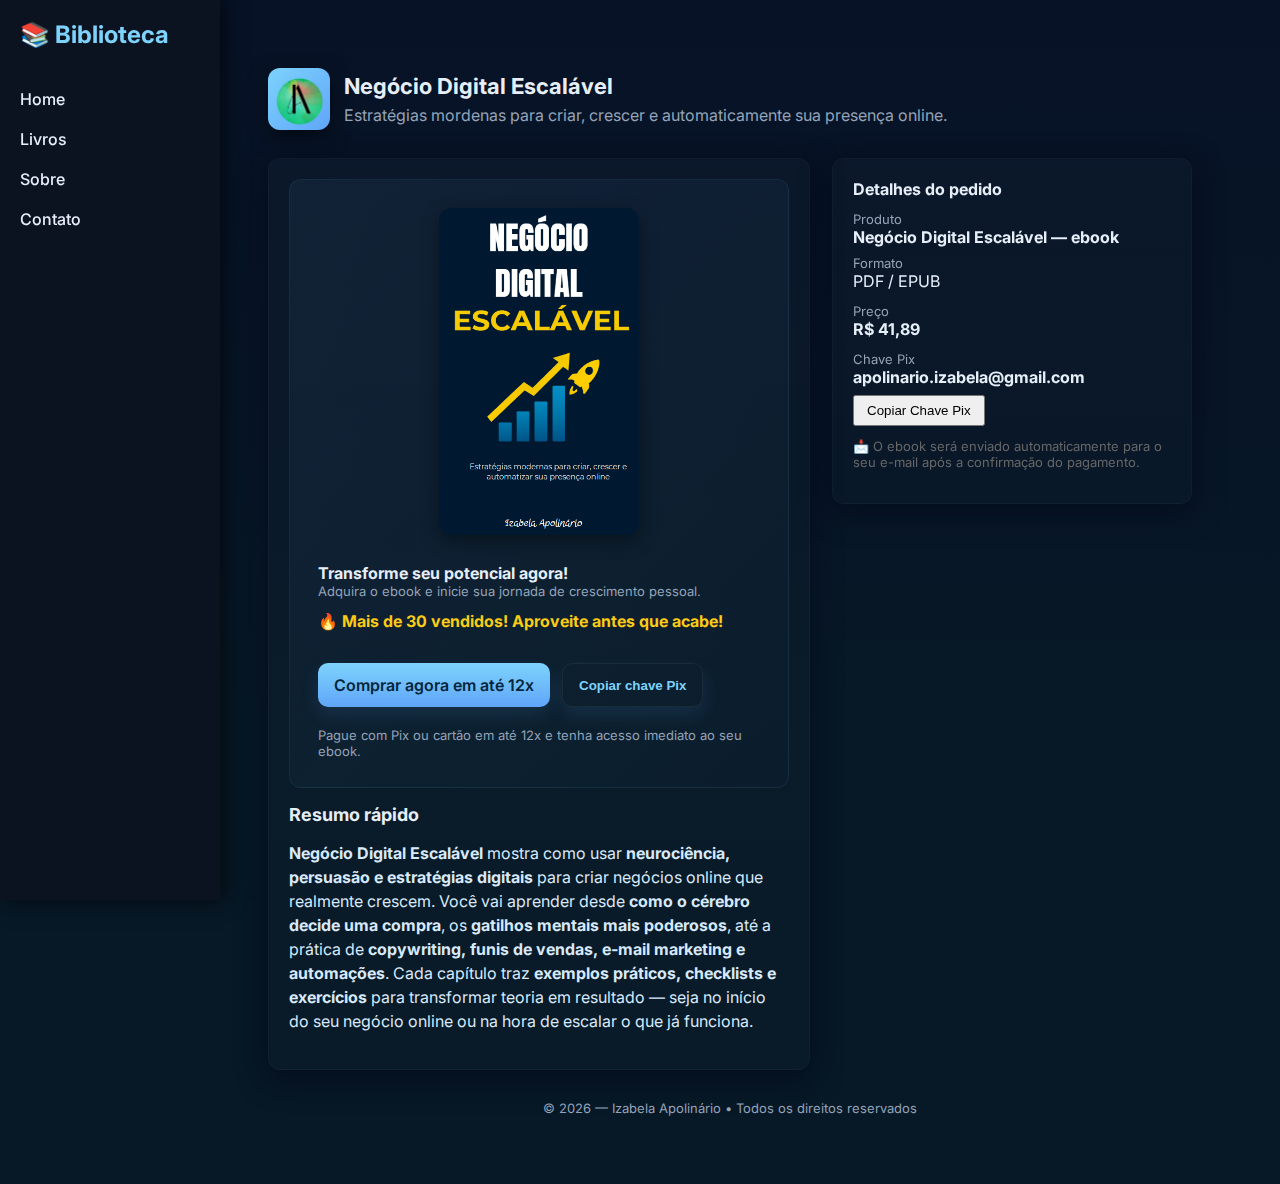
<file: venda-LivroND.html>
<!doctype html>
<html lang="pt-BR">

<head>
  <meta charset="utf-8" />
  <meta name="viewport" content="width=device-width,initial-scale=1" />
  <title>Garanta seu ebook agora!</title>
  <link rel="preconnect" href="https://fonts.googleapis.com">
  <link rel="icon" type="image/png" href="assets/favicon.ico">
  <link href="https://fonts.googleapis.com/css2?family=Inter:wght@300;400;600;700&display=swap" rel="stylesheet">
  <meta name="description"
    content="Adquira o ebook 'Negócio Digital Escalável' e comece sua jornada de autoconhecimento, inteligência emocional e produtividade.">
  <style>
    :root {
      --bg: #0f1724;
      --card: #0b1220;
      --accent: #7dd3fc;
      --muted: #94a3b8;
      --glass: rgba(255, 255, 255, 0.04);
      font-family: 'Inter', system-ui, -apple-system, "Segoe UI", Roboto, "Helvetica Neue", Arial;
    }

    * {
      box-sizing: border-box
    }

    body {
      margin: 0;
      background: linear-gradient(180deg, #071226 0%, #071826 60%), var(--bg);
      color: #e6eef8;
      -webkit-font-smoothing: antialiased;
      -moz-osx-font-smoothing: grayscale;
    }

    .container {
      max-width: 980px;
      width: 95%;
      margin: 40px auto;
      padding: 28px;
    }

    header {
      display: flex;
      align-items: center;
      gap: 18px;
      margin-bottom: 28px
    }

    .brand {
      display: flex;
      align-items: center;
      gap: 14px
    }

    .logo {
      width: 62px;
      height: 62px;
      border-radius: 12px;
      background: linear-gradient(135deg, var(--accent), #60a5fa);
      display: flex;
      align-items: center;
      justify-content: center;
      font-weight: 700;
      color: #04263b;
      font-size: 20px;
      box-shadow: 0 6px 20px rgba(0, 0, 0, 0.5);
    }

    h1 {
      margin: 0;
      font-size: 22px
    }

    p.lead {
      margin: 6px 0 0;
      color: var(--muted)
    }

    .grid {
      display: grid;
      grid-template-columns: 1fr 360px;
      gap: 22px;
      margin-top: 18px
    }

    @media (max-width: 920px) {
      .grid {
        grid-template-columns: 1fr;
        /* só uma coluna */
        padding: 0 16px;
      }

      .right-col {
        position: static;
        /* evita scroll lateral */
        width: 100%;
      }
    }

    .card {
      background: linear-gradient(180deg, rgba(255, 255, 255, 0.02), rgba(255, 255, 255, 0.01));
      padding: 20px;
      border-radius: 12px;
      box-shadow: 0 8px 30px rgba(2, 6, 23, 0.6);
      border: 1px solid rgba(255, 255, 255, 0.03);
    }

    .hero {
      display: flex;
      flex-direction: column;
      gap: 12px;
      padding: 28px;
      border-radius: 12px;
      background: linear-gradient(135deg, rgba(125, 211, 252, 0.06), rgba(96, 165, 250, 0.02));
      border: 1px solid rgba(125, 211, 252, 0.08)
    }

    .card,
    .hero {
      width: 100%;
      box-sizing: border-box;
    }

    .cta-row {
      display: flex;
      gap: 12px;
      flex-wrap: wrap;
      margin-top: 8px
    }

    .btn {
      background: linear-gradient(180deg, var(--accent), #60a5fa);
      color: #04263b;
      padding: 12px 16px;
      border-radius: 10px;
      font-weight: 600;
      border: none;
      cursor: pointer;
      box-shadow: 0 8px 18px rgba(96, 165, 250, 0.12);
      text-decoration: none;
      display: inline-block
    }

    .btn.ghost {
      background: transparent;
      border: 1px solid rgba(255, 255, 255, 0.06);
      color: var(--accent)
    }

    .small {
      font-size: 13px;
      color: var(--muted)
    }

    .toc {
      margin-top: 16px
    }

    .chapter {
      border-radius: 10px;
      padding: 12px;
      margin-bottom: 10px;
      background: linear-gradient(180deg, rgba(255, 255, 255, 0.01), transparent);
      display: flex;
      justify-content: space-between;
      align-items: center
    }

    .chapter h3 {
      margin: 0;
      font-size: 15px
    }

    .chapter small {
      color: var(--muted)
    }

    .summary {
      margin-top: 16px;
      line-height: 1.5;
      color: #d7e9fb
    }

    .download-info {
      font-size: 13px;
      color: var(--muted);
      margin-top: 8px
    }

    .right-col {
      position: sticky;
      top: 28px;
      height: fit-content;
    }

    .panel-title {
      font-weight: 700;
      margin-bottom: 12px
    }

    .email-capture {
      display: flex;
      gap: 8px;
      margin-top: 12px
    }

    input[type="email"] {
      flex: 1;
      padding: 10px;
      border-radius: 10px;
      border: 1px solid rgba(255, 255, 255, 0.04);
      background: transparent;
      color: inherit
    }

    .small-muted {
      color: var(--muted);
      font-size: 13px
    }

    footer {
      margin-top: 30px;
      color: var(--muted);
      font-size: 13px;
      text-align: center
    }

    @media (max-width:920px) {
      .grid {
        grid-template-columns: 1fr;
        padding-bottom: 30px
      }

      .right-col {
        position: static
      }
    }
  </style>
</head>

<body>

  <button class="hamburger" aria-label="Abrir menu">&#9776;</button>
<!-- menu.html -->
<nav class="sidebar">
  <div class="sidebar-header">
    <h2>📚 Biblioteca</h2>
  </div>
  <ul class="menu">
    <li><a href="index.html">Home</a></li>
   <li class="has-submenu">
    <a href="#">Livros</a>
    <ul class="submenu">
      <li><a href="venda-LivroIE.html">Desperte Seu Potencial</a></li>
      <li><a href="venda-LivroND.html">Negócio Digital Escalável</a></li>
      <li><a href="venda-LivroSBE.html">Saúde e Bem-Estar</a></li>
    </ul>
  </li>
    <li><a href="https://izabelaapolinario.github.io/ivorya/#/sobre">Sobre</a></li>
    <li><a href="https://izabelaapolinario.github.io/ivorya/#/contato">Contato</a></li>
  </ul>
</nav>
<link rel="stylesheet" href="menu/menu.css">
<script src="menu/menu.js" defer></script>

<div class="sidebar-overlay"></div>

  <div class="container">
    <header>
      <div class="brand">
        <div class="logo">
          <img src="assets/img/logo.png" alt="Negócio Digital Escalável"
            style="width:100%; height:100%; object-fit:contain; border-radius:12px;">
        </div>
        <div>
          <h1>Negócio Digital Escalável</h1>
          <p class="lead">Estratégias mordenas para criar, crescer e automaticamente sua presença online.</p>
        </div>
      </div>
    </header>

    <main class="grid">
      <section class="card">
        <div class="hero">

          <img src="assets/img/capa-bookND.png" alt="Capa do ebook Negócio Digital Escalável"
            style="display:block; margin:0 auto; width:100%; max-width:200px; border-radius:12px; box-shadow:0 6px 18px rgba(0,0,0,0.4); margin-bottom:16px;">

          <div style="display:flex;justify-content:space-between;align-items:center;gap:12px">
            <div>
              <strong style="font-size:16px">Transforme seu potencial agora!</strong>
              <div class="small">Adquira o ebook e inicie sua jornada de crescimento pessoal.</div>
            </div>
          </div>

          <div style="margin-bottom:12px; font-weight:700; font-size:16px; color:#FACC15;">
            🔥 Mais de 30 vendidos! Aproveite antes que acabe!
          </div>


          <div class="cta-row">
            <a class="btn" href="https://pag.ae/7_ZQZNVMa" target="_blank">Comprar agora em até 12x</a>
            <button class="btn ghost" id="copyPix" title="Copiar chave Pix">Copiar chave Pix</button>
          </div>

          <div class="download-info small-muted">
            Pague com Pix ou cartão em até 12x e tenha acesso imediato ao seu ebook.
          </div>
        </div>

        <div class="toc">
          <h2 style="font-size:18px;margin-bottom:8px">Resumo rápido</h2>
          <p class="summary">
            <strong>Negócio Digital Escalável</strong> mostra como usar <b>neurociência, persuasão e estratégias
              digitais</b> para criar negócios online que realmente crescem.
            Você vai aprender desde <b>como o cérebro decide uma compra</b>, os <b>gatilhos mentais mais poderosos</b>,
            até a prática de <b>copywriting, funis de vendas, e-mail marketing e automações</b>.
            Cada capítulo traz <b>exemplos práticos, checklists e exercícios</b> para transformar teoria em resultado —
            seja no início do seu negócio online ou na hora de escalar o que já funciona.
          </p>
        </div>
      </section>


      <aside class="right-col card">
  <div>
    <div class="panel-title">Detalhes do pedido</div>
    
    <div class="small-muted">Produto</div>
    <div style="font-weight:700;margin-bottom:8px">
      Negócio Digital Escalável — ebook
    </div>

    <div class="small-muted">Formato</div>
    <div style="margin-bottom:12px">PDF / EPUB</div>

    <div class="small-muted">Preço</div>
    <div style="font-weight:700;margin-bottom:12px">R$ 41,89</div>

    <div class="small-muted">Chave Pix</div>
    <div style="font-weight:700;margin-bottom:8px" id="pixKey">
      apolinario.izabela@gmail.com
    </div>
    <button onclick="navigator.clipboard.writeText(document.getElementById('pixKey').innerText)" style="padding:6px 12px;cursor:pointer">
      Copiar Chave Pix
    </button>

    <p style="margin-top:12px;font-size:13px;color:#666">
      📩 O ebook será enviado automaticamente para o seu e-mail após a confirmação do pagamento.
    </p>
  </div>
</aside>

    </main>

    <footer>
      <div>© <span id="year"></span> — Izabela Apolinário • Todos os direitos reservados</div>
    </footer>
  </div>

  <script>
    document.getElementById('year').textContent = new Date().getFullYear();
    const copyPix = document.getElementById('copyPix');
    const pixKeyElem = document.getElementById('pixKey');

    copyPix.addEventListener('click', async () => {
      const key = pixKeyElem.textContent.trim();
      try {
        await navigator.clipboard.writeText(key);
        copyPix.textContent = 'Copiado ✓';
        setTimeout(() => copyPix.textContent = 'Copiar chave Pix', 1800);
      } catch (err) {
        alert('Não foi possível copiar automaticamente. Copie manualmente: ' + key);
      }
    });
  </script>
</body>

</html>
</file>
<file: menu/menu.css>
/* Menu lateral */
.sidebar {
  position: fixed;
  top: 0;
  left: 0;
  width: 220px;
  height: 100%;
  background-color: #0b1220; /* mesma cor do seu card */
  padding: 20px;
  box-shadow: 4px 0 20px rgba(0,0,0,0.6);
  display: flex;
  flex-direction: column;
  transition: transform 0.3s ease;
  z-index: 1000;
}

.sidebar-header h2 {
  margin: 0 0 40px;
  color: #7dd3fc;
}

/* Hamburger */
.hamburger {
  background: none;
  border: none;
  color: #7dd3fc;
  font-size: 28px;
  cursor: pointer;
  display: none; /* só aparece no mobile */
  position: fixed;
  top: 20px;
  left: 20px;
  z-index: 1100;
}

/* Menu links */
.menu {
  list-style: none;
  padding: 0;
  margin: 0;
}

.menu li {
  margin-bottom: 20px;
}

.menu li a {
  color: #e6eef8;
  text-decoration: none;
  font-weight: 500;
  transition: color 0.2s;
}

.menu li a:hover {
  color: #7dd3fc;
}

/* Overlay para mobile */
.sidebar-overlay {
  display: none;
  position: fixed;
  top: 0;
  left: 0;
  width: 100%;
  height: 100%;
  background: rgba(0,0,0,0.5);
  z-index: 900;
}

/* Responsivo */
@media (max-width: 768px) {
  .sidebar {
    transform: translateX(-100%);
    width: 200px;
  }

  .sidebar.active {
    transform: translateX(0);
  }

  .hamburger {
    display: block;
  }

  .sidebar-overlay.active {
    display: block;
  }

  .container {
    margin-left: 0;
  }
}

/* Desktop: espaço para sidebar */
@media (min-width: 769px) {
  .container {
    margin-left: 240px;
  }
}
/* Submenu oculto por padrão */
.menu .submenu {
  display: none;
  position: absolute;
  background: #fff;
  padding: 10px 0;
  list-style: none;
  margin: 0;
  border: 1px solid #ddd;
}

/* Mostrar submenu ao passar o mouse */
.menu li.has-submenu:hover .submenu {
  display: block;
}

/* Estilo dos links dentro do submenu */
.menu .submenu li {
  padding: 5px 15px;
}

.menu .submenu li a {
  text-decoration: none;
  color: #333;
  display: block;
}

.menu .submenu li a:hover {
  background: #f2f2f2;
}

.book-cover {
  display: block;
  margin: 0 auto;
  width: 100%;
  max-width: 450px; /* aumenta aqui (300px, 350px, etc) */
  border-radius: 12px;
  box-shadow: 0 6px 18px rgba(0,0,0,0.4);
  margin-bottom: 16px;
}
</file>
